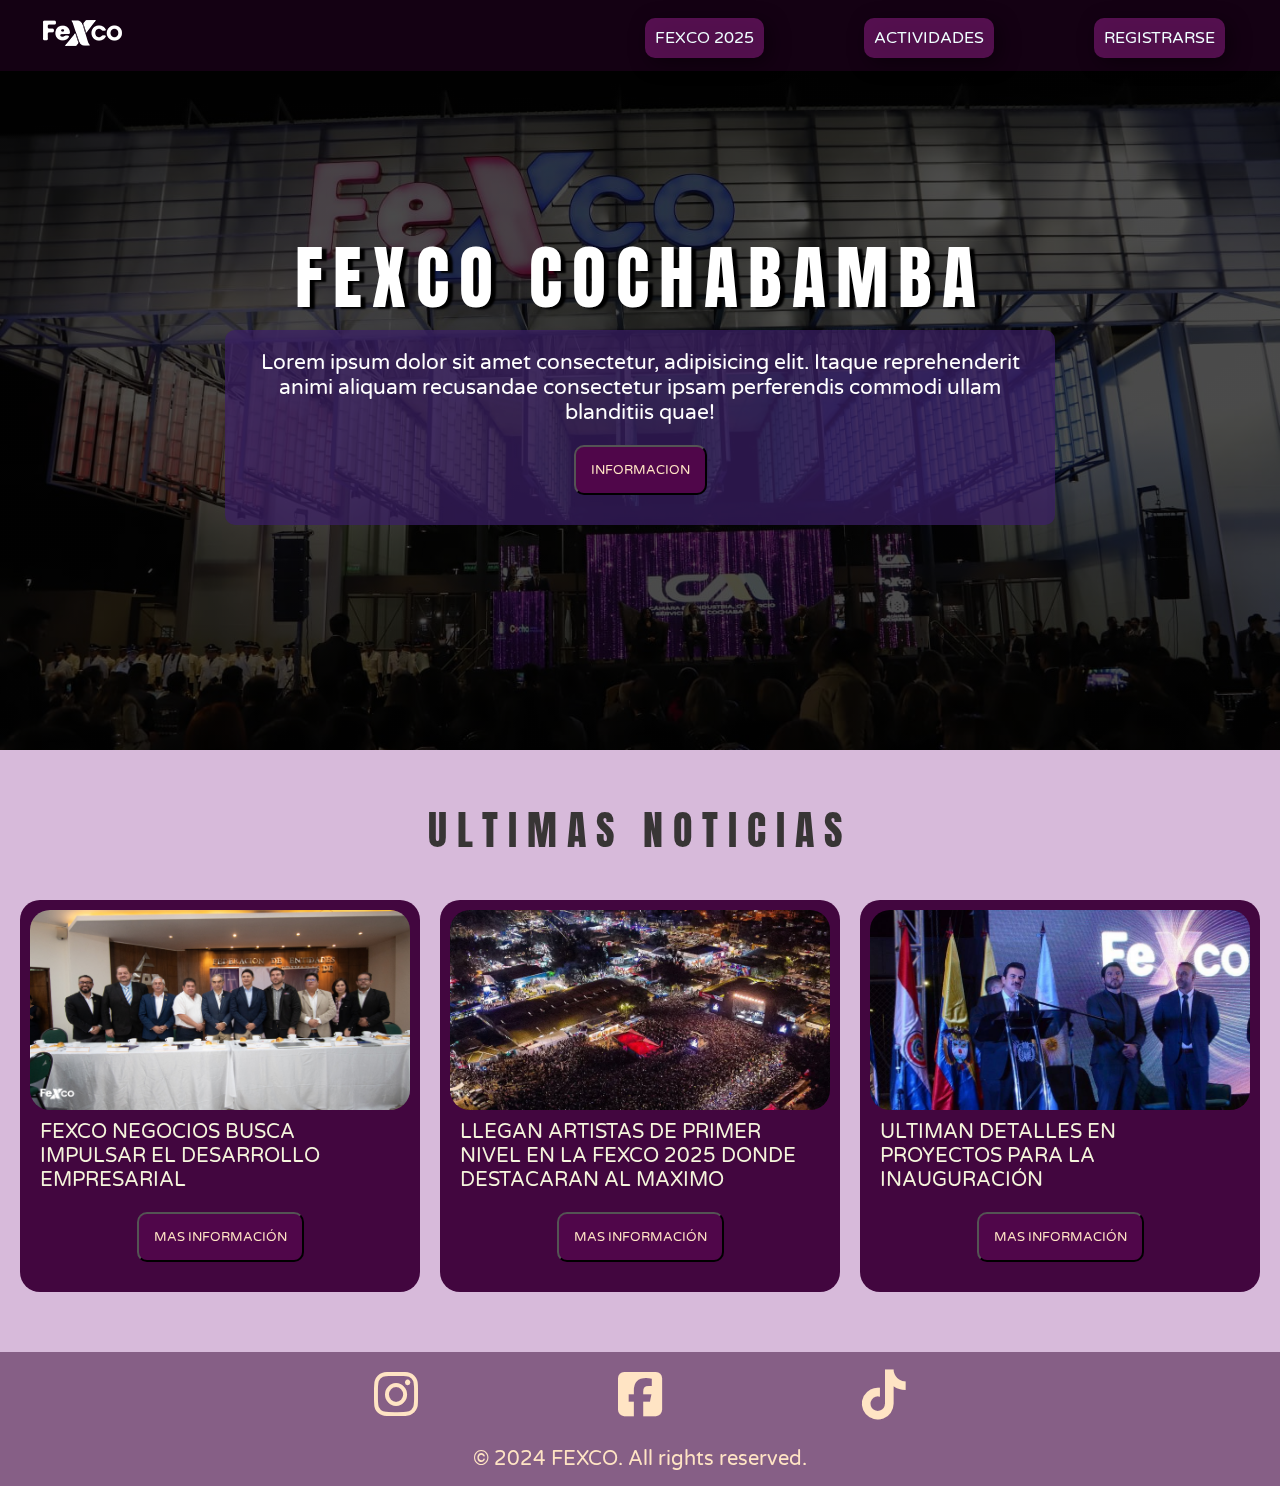
<file: index.html>
<!DOCTYPE html>
<html lang="es">
<head>
    <meta charset="UTF-8">
    <meta name="viewport" content="width=device-width, initial-scale=1.0">
    <link rel="stylesheet" href="index.css">

    <link rel="preconnect" href="https://fonts.googleapis.com">
    <link rel="preconnect" href="https://fonts.gstatic.com" crossorigin>
    <link href="https://fonts.googleapis.com/css2?family=Anton&display=swap" rel="stylesheet">
    <link rel="preconnect" href="https://fonts.googleapis.com">
    <link rel="preconnect" href="https://fonts.gstatic.com" crossorigin>
    <link href="https://fonts.googleapis.com/css2?family=Varela+Round&display=swap" rel="stylesheet">

    <link rel="stylesheet" href="https://cdnjs.cloudflare.com/ajax/libs/font-awesome/6.7.2/css/all.min.css" integrity="sha512-Evv84Mr4kqVGRNSgIGL/F/aIDqQb7xQ2vcrdIwxfjThSH8CSR7PBEakCr51Ck+w+/U6swU2Im1vVX0SVk9ABhg==" crossorigin="anonymous" referrerpolicy="no-referrer" />
    <title>FEXCO 2025 COCHABAMBA</title>
</head>
<body>
    <!--ENCABEZADO-->
    <header class="navegacion">
        <nav class="nav">
            <div class="navlogo">
                <a href="#" class="navlogo__logo"><img src="EXTRA/logo-light.png" alt="LOGO"></a>
            </div>
            <div class="navlista">
                <ol class="navlistas__ol">
                    <a href="PAGINAS HTML/Fexco2025.html"><li class="navlistas__ol--fondo">FEXCO 2025</li></a>
                    <a href="PAGINAS HTML/Actividades.html"><li class="navlistas__ol--fondo">ACTIVIDADES</li></a>
                    <a href="PAGINAS HTML/Registro.html"><li class="navlistas__ol--fondo">REGISTRARSE</li></a>
                </ol>
            </div>
        </nav>
    </header>
    <!--CONTENIDO-->
    <main class="contenido-principal">
        <!--SECCION UNO-->
        <section class="contenido">
            <h2 class="contenido__texto">FEXCO COCHABAMBA</h2>
            <div class="contenido__fondoextra">
                <p class="contenido__parrafo">Lorem ipsum dolor sit amet consectetur, adipisicing elit. Itaque reprehenderit animi aliquam recusandae consectetur ipsam perferendis commodi ullam blanditiis quae!</p>
                <button popovertarget="registro__popover">INFORMACION</button>
                <div id="registro__popover" popover class="resgistro__parrafo">
                    <p>Es una feria comercial organizada en Cochabamba, Bolivia, donde se presentan productos, servicios y se generan oportunidades de negocio. Es conocida por ser la feria internacional con mayor crecimiento en el país. FEXCO es un evento multisectorial que reúne a empresas, emprendedores y sectores productivos, ofreciendo un espacio para conectar, negociar y expandir la red empresarial. </p>
                </div>
            </div>
        </section>
        <!--SECCION DOS-->
        <section class="contenidodos">
            <h2 class="contenidodos__texto">ULTIMAS NOTICIAS</h2>
            <div class="article">
                <!--ARTICLE UNO-->
                <article  class="article__fondo ">
                   <img src="EXTRA/NOTICIATRES.jpg" class="article__fondo--position" alt="imagentres">
                   <p class="article__fondo--parrafo">FEXCO NEGOCIOS BUSCA IMPULSAR EL DESARROLLO EMPRESARIAL</p>
                   <a href="PAGINAS HTML/Noticia.html"><button class="contenido__botonuno">MAS INFORMACIÓN</button></a>
                   </article>
                   <!--ARTICLE DOS-->
                   <article class="article__fondo ">
                   <img src="EXTRA/Concierto"class="article__fondo--position" alt="imagendos">
                   <p class="article__fondo--parrafo"  class="article__fondo--position">LLEGAN ARTISTAS DE PRIMER NIVEL EN LA FEXCO 2025 DONDE DESTACARAN AL MAXIMO </p>
                   <a href="PAGINAS HTML/Noticiados.html"><button class="contenido__botonuno">MAS INFORMACIÓN</button></a>
                   </article>
                   <!--ARTICLE TRES-->
                   <article class="article__fondo">
                   <img src="EXTRA/img1.jpg" class="article__fondo--position" alt="imagenuno">
                   <p class="article__fondo--parrafo">ULTIMAN DETALLES EN PROYECTOS PARA LA INAUGURACIÓN </p>
                   <a href="PAGINAS HTML/Noticiatres.html"><button class="contenido__botonuno" >MAS INFORMACIÓN</button></a>
                   </article>
            </div>
        </section>
    </main>
    <!--PIE DE PAGINA-->
    <footer class="piedepagina">
        <div class="piedepagina__redessociales">
            <a href="https://www.instagram.com/fexco_bo"><i class="fa-brands fa-instagram"></i></a>
            <a href="https://www.facebook.com/fexcobo"><i class="fa-brands fa-square-facebook"></i></a>
            <a href="https://www.tiktok.com/@fexcobolivia?_t=ZM-8sxOgzR8k8E&_r=1"><i class="fa-brands fa-tiktok"></i></a>
        </div>
     <div class="parrafo">
        <p class="parrafo__piepagina">© 2024 FEXCO. All rights reserved.</p>
     </div>
    </footer>
</body>
</html>
</file>
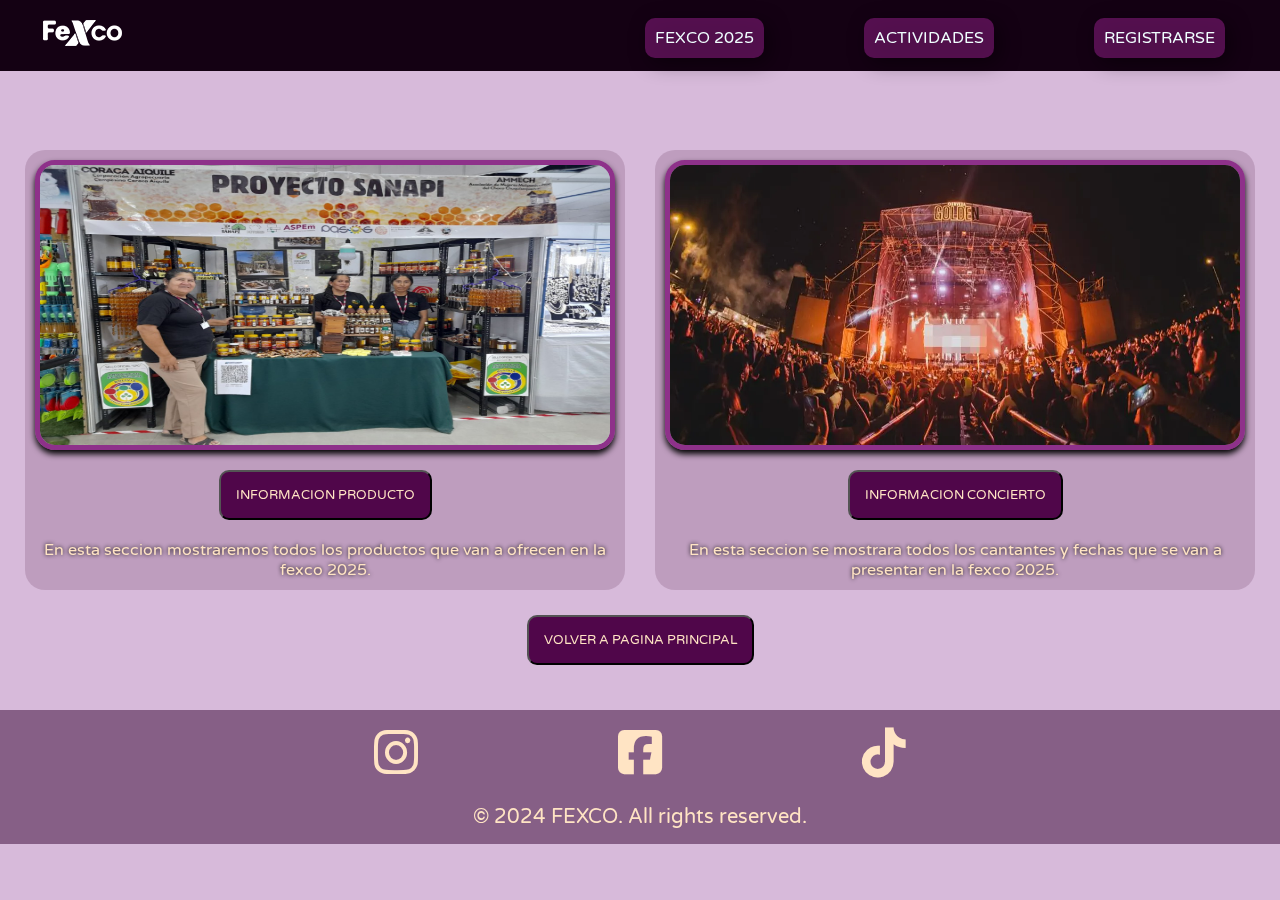
<file: PAGINAS HTML/Actividades.html>
<!DOCTYPE html>
<html lang="es">
<head>
    <meta charset="UTF-8">
    <meta name="viewport" content="width=device-width, initial-scale=1.0">
    <link rel="stylesheet" href="Actividades.css">

    <link rel="preconnect" href="https://fonts.googleapis.com">
    <link rel="preconnect" href="https://fonts.gstatic.com" crossorigin>
    <link href="https://fonts.googleapis.com/css2?family=Anton&display=swap" rel="stylesheet">
    <link rel="preconnect" href="https://fonts.googleapis.com">
    <link rel="preconnect" href="https://fonts.gstatic.com" crossorigin>
    <link href="https://fonts.googleapis.com/css2?family=Varela+Round&display=swap" rel="stylesheet">

    <link rel="stylesheet" href="https://cdnjs.cloudflare.com/ajax/libs/font-awesome/6.7.2/css/all.min.css" integrity="sha512-Evv84Mr4kqVGRNSgIGL/F/aIDqQb7xQ2vcrdIwxfjThSH8CSR7PBEakCr51Ck+w+/U6swU2Im1vVX0SVk9ABhg==" crossorigin="anonymous" referrerpolicy="no-referrer" />
    <title>ACTIVIDADES</title>
</head>
<body>
  <!--   ENCABEZADO -->
    <header class="navegacioncinco">
        <nav class="navcinco">
            <div class="navlogocinco">
                <a href="#" class="navlogocinco__logo"><img src="../EXTRA/logo-light.png" alt="LOGO"></a>
            </div>
            <div class="navlistacinco">
                <ol class="navlistacinco__ol">
                    <a href="../PAGINAS HTML/Fexco2025.html"><li class="navlistacinco__ol--fondocinco">FEXCO 2025</li></a>
                    <a href="../PAGINAS HTML/Actividades.html"><li class="navlistacinco__ol--fondocinco">ACTIVIDADES</li></a>
                    <a href="../PAGINAS HTML/Registro.html"><li class="navlistacinco__ol--fondocinco">REGISTRARSE</li></a>
                </ol>
            </div>
        </nav>
    </header>
   <!--  MAIN CONTENIDO -->
    <main class="contenido">
        <section class="position">
            <section class="productos">
                <img src="../EXTRA/PRODUCTOS"class="productos__img"width="" alt="productos">
                <a href=""><button class="producto__boton">INFORMACION PRODUCTO</button></a>
                <p class="producto__parrafo">En esta seccion mostraremos todos los productos que van a ofrecen en la fexco 2025.</p>
            </section>
            <section class="concierto">
                <img src="../EXTRA/CONCIERTODOS"class="concierto__img"  alt="concirto">
                <a href=""><button class="concierto__boton">INFORMACION CONCIERTO</button></a>
                <p class="concierto__parrafo">En esta seccion se mostrara todos los cantantes y fechas que se van a presentar en la fexco 2025.</p>
            </section>
        </section>
        <a href="../index.html"><button class="inicio-boton">VOLVER A PAGINA PRINCIPAL</button></a>
    </main>
     <!--PIE DE PAGINA-->
     <footer class="piedepaginacinco">
        <div class="piedepaginacinco__redessocialescinco">
            <a href="https://www.instagram.com/fexco_bo"><i class="fa-brands fa-instagram"></i></a>
            <a href="https://www.facebook.com/fexcobo"><i class="fa-brands fa-square-facebook"></i></a>
            <a href="https://www.tiktok.com/@fexcobolivia?_t=ZM-8sxOgzR8k8E&_r=1"><i class="fa-brands fa-tiktok"></i></a>
        </div>
     <div class="parrafocinco">
        <p class="parrafocinco__piepagina">© 2024 FEXCO. All rights reserved.</p>
     </div>
    </footer>
</body>
</html>
</file>
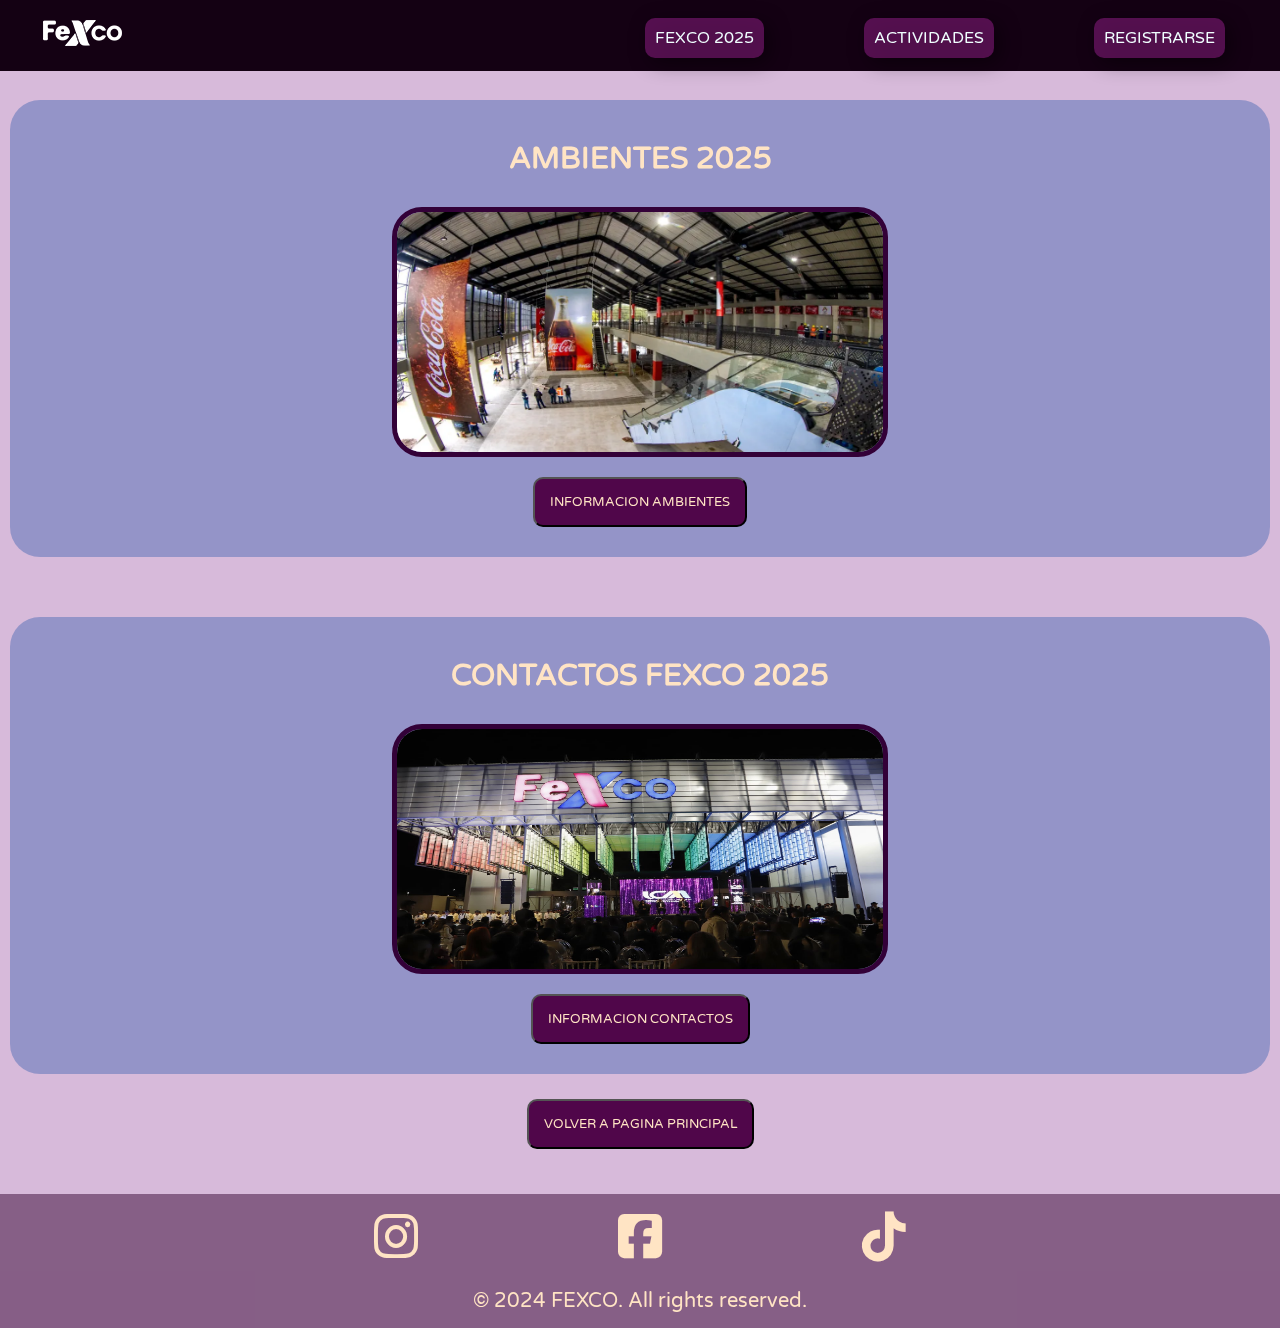
<file: PAGINAS HTML/Fexco2025.html>
<!DOCTYPE html>
<html lang="es">
<head>
    <meta charset="UTF-8">
    <meta name="viewport" content="width=device-width, initial-scale=1.0">
    <link rel="stylesheet" href="Fexco2025.css">

    <link rel="preconnect" href="https://fonts.googleapis.com">
    <link rel="preconnect" href="https://fonts.gstatic.com" crossorigin>
    <link href="https://fonts.googleapis.com/css2?family=Anton&display=swap" rel="stylesheet">
    <link rel="preconnect" href="https://fonts.googleapis.com">
    <link rel="preconnect" href="https://fonts.gstatic.com" crossorigin>
    <link href="https://fonts.googleapis.com/css2?family=Varela+Round&display=swap" rel="stylesheet">

    <link rel="stylesheet" href="https://cdnjs.cloudflare.com/ajax/libs/font-awesome/6.7.2/css/all.min.css" integrity="sha512-Evv84Mr4kqVGRNSgIGL/F/aIDqQb7xQ2vcrdIwxfjThSH8CSR7PBEakCr51Ck+w+/U6swU2Im1vVX0SVk9ABhg==" crossorigin="anonymous" referrerpolicy="no-referrer" />
    <title>NOTICIA TRES</title>
</head>
<body>
  <!--   ENCABEZADO -->
    <header class="navegacioncuatro">
        <nav class="navcuatro">
            <div class="navlogocuatro">
                <a href="#" class="navlogocuatro__logo"><img src="../EXTRA/logo-light.png" alt="LOGO"></a>
            </div>
            <div class="navlistacuatro">
                <ol class="navlistacuatro__ol">
                    <a href="../PAGINAS HTML/Fexco2025.html"><li class="navlistacuatro__ol--fondocuatro">FEXCO 2025</li></a>
                    <a href="../PAGINAS HTML/Actividades.html"><li class="navlistacuatro__ol--fondocuatro">ACTIVIDADES</li></a>
                    <a href="../PAGINAS HTML/Registro.html"><li class="navlistacuatro__ol--fondocuatro">REGISTRARSE</li></a>
                </ol>
            </div>
        </nav>
    </header>
    <!--MAIN CONTENIDO-->
    <main class="contenido">
        <section class="ambientes">
        <h2 class="ambientes__titulo">AMBIENTES 2025</h2>
        <div class="ambientes__img">
            <img src="../EXTRA/AMBIENTES" class="ambientes__img ambientes__img--modific" alt="ambientes">
        </div>
        <a href="#"><button class="ambientes__boton">INFORMACION AMBIENTES</button></a>
        </section>
        <section class="contactos">
        <h2 class="contactos__titulo">CONTACTOS FEXCO 2025</h2>
        <div class="contactos__img">
            <img src="../EXTRA/img5.jpg"class="contactos__img contactos__img--modific" alt="contactos">
        </div>
        <a href="#"><button class="contactos__boton">INFORMACION CONTACTOS</button></a>
        </section>
        <a href="../index.html"><button class="inicio-boton">VOLVER A PAGINA PRINCIPAL</button></a>
    </main>
     <!--PIE DE PAGINA-->
     <footer class="piedepaginacuatro">
        <div class="piedepaginacuatro__redessocialescuatro">
            <a href="https://www.instagram.com/fexco_bo"><i class="fa-brands fa-instagram"></i></a>
            <a href="https://www.facebook.com/fexcobo"><i class="fa-brands fa-square-facebook"></i></a>
            <a href="https://www.tiktok.com/@fexcobolivia?_t=ZM-8sxOgzR8k8E&_r=1"><i class="fa-brands fa-tiktok"></i></a>
        </div>
     <div class="parrafocuatro">
        <p class="parrafocuatro__piepagina">© 2024 FEXCO. All rights reserved.</p>
     </div>
    </footer>
</body>
</html>
</file>
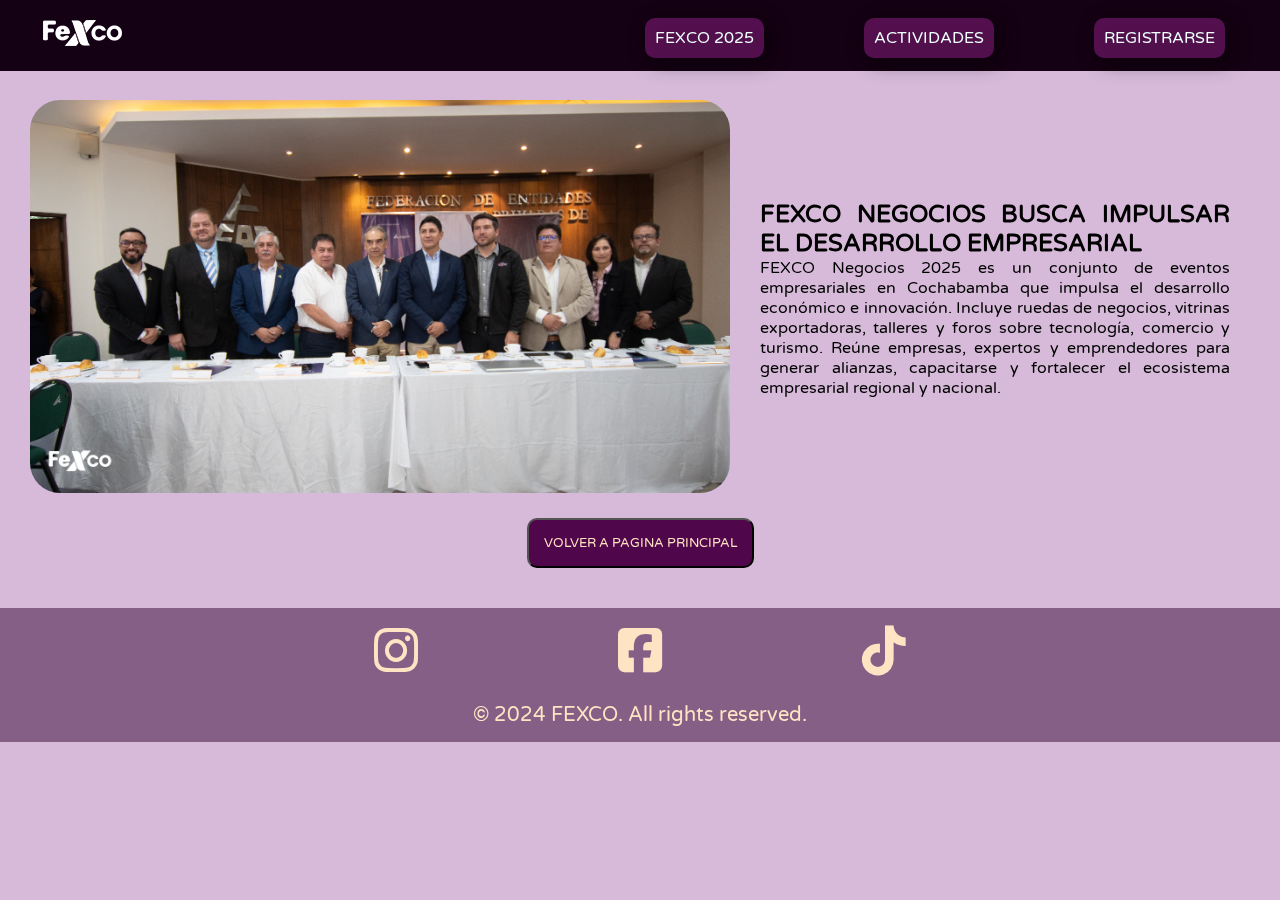
<file: PAGINAS HTML/Noticia.html>
<!DOCTYPE html>
<html lang="es">
<head>
    <meta charset="UTF-8">
    <meta name="viewport" content="width=device-width, initial-scale=1.0">
    <link rel="stylesheet" href="Noticia.css">

    <link rel="preconnect" href="https://fonts.googleapis.com">
    <link rel="preconnect" href="https://fonts.gstatic.com" crossorigin>
    <link href="https://fonts.googleapis.com/css2?family=Anton&display=swap" rel="stylesheet">
    <link rel="preconnect" href="https://fonts.googleapis.com">
    <link rel="preconnect" href="https://fonts.gstatic.com" crossorigin>
    <link href="https://fonts.googleapis.com/css2?family=Varela+Round&display=swap" rel="stylesheet">

    <link rel="stylesheet" href="https://cdnjs.cloudflare.com/ajax/libs/font-awesome/6.7.2/css/all.min.css" integrity="sha512-Evv84Mr4kqVGRNSgIGL/F/aIDqQb7xQ2vcrdIwxfjThSH8CSR7PBEakCr51Ck+w+/U6swU2Im1vVX0SVk9ABhg==" crossorigin="anonymous" referrerpolicy="no-referrer" />
    <title>NOTICIA UNO</title>
</head>
<body>
    <header class="navegacionuno">
        <nav class="navuno">
            <div class="navlogouno">
                <a href="#" class="navlogouno__logo"><img src="../EXTRA/logo-light.png" alt="LOGO"></a>
            </div>
            <div class="navlistauno">
                <ol class="navlistauno__ol">
                    <a href="../PAGINAS HTML/Fexco2025.html"><li class="navlistauno__ol--fondouno">FEXCO 2025</li></a>
                    <a href="../PAGINAS HTML/Actividades.html"><li class="navlistauno__ol--fondouno">ACTIVIDADES</li></a>
                    <a href="../PAGINAS HTML/Registro.html"><li class="navlistauno__ol--fondouno">REGISTRARSE</li></a>
                </ol>
            </div>
        </nav>
    </header>
    <main class="contenidodos">
        <section class="noticia">
            <div class="noticiauno">
            <div class="noticiauno__imagen">
               <img src="../EXTRA/NOTICIATRES.jpg" class="fondoimg noticiauno__imagen--modific" width="700" alt="NOTICIA TRES">
            </div>
            <div class="noticiauno-texto">
              <h2>FEXCO NEGOCIOS BUSCA IMPULSAR EL DESARROLLO EMPRESARIAL</h2>
              <p>FEXCO Negocios 2025 es un conjunto de eventos empresariales en Cochabamba que impulsa el desarrollo económico e innovación. Incluye ruedas de negocios, vitrinas exportadoras, talleres y foros sobre tecnología, comercio y turismo. Reúne empresas, expertos y emprendedores para generar alianzas, capacitarse y fortalecer el ecosistema empresarial regional y nacional.</p>
            </div>
            </div>
        <a href="../index.html"><button class="contenidouno__boton">VOLVER A PAGINA PRINCIPAL</button></a>
        </section>
    </main>
    <!--PIE DE PAGINA-->
    <footer class="piedepaginauno">
        <div class="piedepaginauno__redessocialesuno">
            <a href="https://www.instagram.com/fexco_bo"><i class="fa-brands fa-instagram"></i></a>
            <a href="https://www.facebook.com/fexcobo"><i class="fa-brands fa-square-facebook"></i></a>
            <a href="https://www.tiktok.com/@fexcobolivia?_t=ZM-8sxOgzR8k8E&_r=1"><i class="fa-brands fa-tiktok"></i></a>
        </div>
     <div class="parrafouno">
        <p class="parrafouno__piepagina">© 2024 FEXCO. All rights reserved.</p>
     </div>
    </footer>
</body>
</html>
</file>
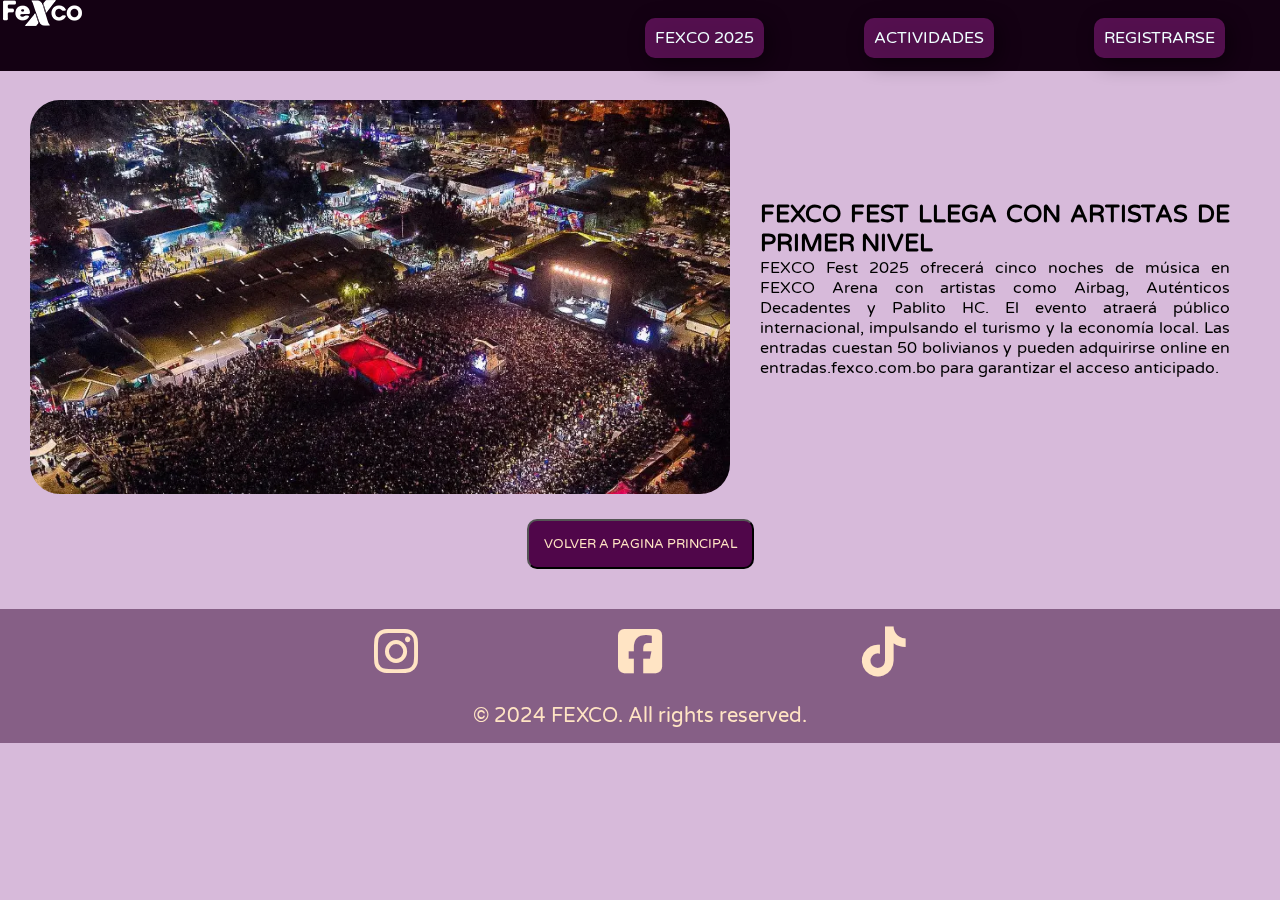
<file: PAGINAS HTML/Noticiados.html>
<!DOCTYPE html>
<html lang="es">
<head>
    <meta charset="UTF-8">
    <meta name="viewport" content="width=device-width, initial-scale=1.0">
    <link rel="stylesheet" href="Noticiados.css">

    <link rel="preconnect" href="https://fonts.googleapis.com">
    <link rel="preconnect" href="https://fonts.gstatic.com" crossorigin>
    <link href="https://fonts.googleapis.com/css2?family=Anton&display=swap" rel="stylesheet">
    <link rel="preconnect" href="https://fonts.googleapis.com">
    <link rel="preconnect" href="https://fonts.gstatic.com" crossorigin>
    <link href="https://fonts.googleapis.com/css2?family=Varela+Round&display=swap" rel="stylesheet">

    <link rel="stylesheet" href="https://cdnjs.cloudflare.com/ajax/libs/font-awesome/6.7.2/css/all.min.css" integrity="sha512-Evv84Mr4kqVGRNSgIGL/F/aIDqQb7xQ2vcrdIwxfjThSH8CSR7PBEakCr51Ck+w+/U6swU2Im1vVX0SVk9ABhg==" crossorigin="anonymous" referrerpolicy="no-referrer" />
    <title>NOTICIA DOS</title>
</head>
<body>
  <!--   ENCABEZADO -->
    <header class="navegaciondos">
        <nav class="navdos">
            <div class="navlogodos">
                <a href="#" class="navlogodos__logo"><img src="../EXTRA/logo-light.png" alt="LOGO"></a>
            </div>
            <div class="navlistados">
                <ol class="navlistados__ol">
                    <a href="../PAGINAS HTML/Fexco2025.html"><li class="navlistados__ol--fondodos">FEXCO 2025</li></a>
                    <a href="../PAGINAS HTML/Actividades.html"><li class="navlistados__ol--fondodos">ACTIVIDADES</li></a>
                    <a href="../PAGINAS HTML/Registro.html"><li class="navlistados__ol--fondodos">REGISTRARSE</li></a>
                </ol>
            </div>
        </nav>
    </header>
    <!--CONTENIDO-->
    <main class="contenidodos">
        <section class="noticia">
            <div class="noticiados">
            <div class="noticiados__imagen">
               <img src="../EXTRA/Concierto" class="fondoimgdos noticiados__imagen--modific" width="700" alt="NOTICIA DOS">
            </div>
            <div class="noticiados-texto">
              <h2>FEXCO FEST LLEGA CON ARTISTAS DE PRIMER NIVEL</h2>
              <p>FEXCO Fest 2025 ofrecerá cinco noches de música en FEXCO Arena con artistas como Airbag, Auténticos Decadentes y Pablito HC. El evento atraerá público internacional, impulsando el turismo y la economía local. Las entradas cuestan 50 bolivianos y pueden adquirirse online en entradas.fexco.com.bo para garantizar el acceso anticipado.</p>
            </div>
            </div>
        <a href="../index.html"><button class="contenido-boton">VOLVER A PAGINA PRINCIPAL</button></a>
        </section>
    </main>
    <!--PIE DE PAGINA-->
    <footer class="piedepaginados">
        <div class="piedepaginados__redessocialesdos">
            <a href="https://www.instagram.com/fexco_bo"><i class="fa-brands fa-instagram"></i></a>
            <a href="https://www.facebook.com/fexcobo"><i class="fa-brands fa-square-facebook"></i></a>
            <a href="https://www.tiktok.com/@fexcobolivia?_t=ZM-8sxOgzR8k8E&_r=1"><i class="fa-brands fa-tiktok"></i></a>
        </div>
     <div class="parrafodos">
        <p class="parrafodos__piepagina">© 2024 FEXCO. All rights reserved.</p>
     </div>
    </footer>
</body>
</html>
</file>
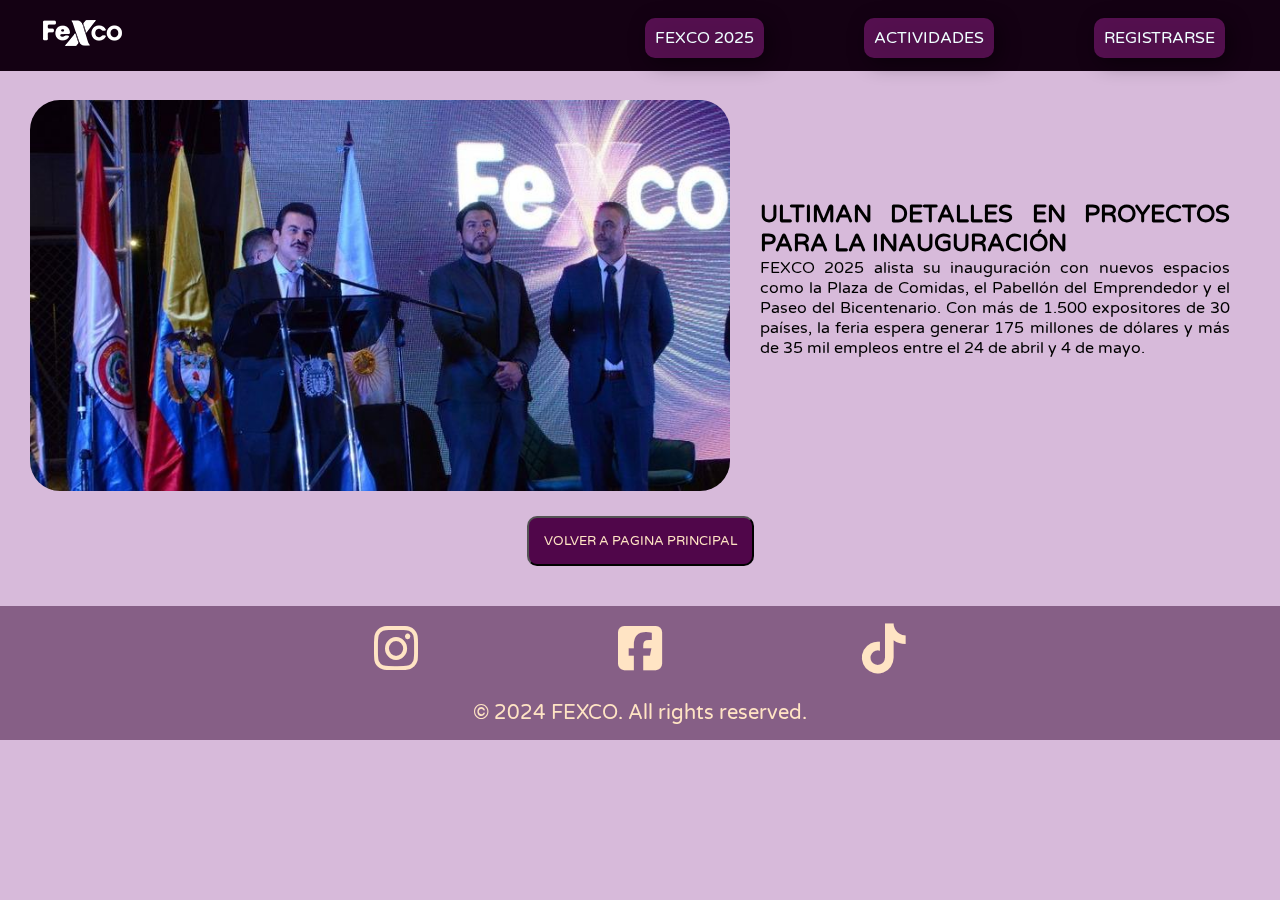
<file: PAGINAS HTML/Noticiatres.html>
<!DOCTYPE html>
<html lang="es">
<head>
    <meta charset="UTF-8">
    <meta name="viewport" content="width=device-width, initial-scale=1.0">
    <link rel="stylesheet" href="Noticiatres.css">

    <link rel="preconnect" href="https://fonts.googleapis.com">
    <link rel="preconnect" href="https://fonts.gstatic.com" crossorigin>
    <link href="https://fonts.googleapis.com/css2?family=Anton&display=swap" rel="stylesheet">
    <link rel="preconnect" href="https://fonts.googleapis.com">
    <link rel="preconnect" href="https://fonts.gstatic.com" crossorigin>
    <link href="https://fonts.googleapis.com/css2?family=Varela+Round&display=swap" rel="stylesheet">

    <link rel="stylesheet" href="https://cdnjs.cloudflare.com/ajax/libs/font-awesome/6.7.2/css/all.min.css" integrity="sha512-Evv84Mr4kqVGRNSgIGL/F/aIDqQb7xQ2vcrdIwxfjThSH8CSR7PBEakCr51Ck+w+/U6swU2Im1vVX0SVk9ABhg==" crossorigin="anonymous" referrerpolicy="no-referrer" />
    <title>NOTICIA TRES</title>
</head>
<body>
  <!--   ENCABEZADO -->
    <header class="navegaciontres">
        <nav class="navtres">
            <div class="navlogotres">
                <a href="#" class="navlogotres__logo"><img src="../EXTRA/logo-light.png" alt="LOGO"></a>
            </div>
            <div class="navlistatres">
                <ol class="navlistatres__ol">
                    <a href="../PAGINAS HTML/Fexco2025.html"><li class="navlistatres__ol--fondotres">FEXCO 2025</li></a>
                    <a href="../PAGINAS HTML/Actividades.html"><li class="navlistatres__ol--fondotres">ACTIVIDADES</li></a>
                    <a href="../PAGINAS HTML/Registro.html"><li class="navlistatres__ol--fondotres">REGISTRARSE</li></a>
                </ol>
            </div>
        </nav>
    </header>
    <!--CONTENIDO-->
    <main class="contenidotres">
        <section class="noticia">
            <div class="noticiatres">
            <div class="noticiatres__imagen">
               <img src="../EXTRA/img1.jpg" class="fondoimgtres noticiatres__imagen--modific" width="700" alt="NOTICIA DOS">
            </div>
            <div class="noticiatres-texto">
              <h2>ULTIMAN DETALLES EN PROYECTOS PARA LA INAUGURACIÓN</h2>
              <p>FEXCO 2025 alista su inauguración con nuevos espacios como la Plaza de Comidas, el Pabellón del Emprendedor y el Paseo del Bicentenario. Con más de 1.500 expositores de 30 países, la feria espera generar 175 millones de dólares y más de 35 mil empleos entre el 24 de abril y 4 de mayo.</p>
            </div>
            </div>
        <a href="../index.html"><button class="contenidotres__boton">VOLVER A PAGINA PRINCIPAL</button></a>
        </section>
    </main>
    <!--PIE DE PAGINA-->
    <footer class="piedepaginatres">
        <div class="piedepaginatres__redessocialestres">
            <a href="https://www.instagram.com/fexco_bo"><i class="fa-brands fa-instagram"></i></a>
            <a href="https://www.facebook.com/fexcobo"><i class="fa-brands fa-square-facebook"></i></a>
            <a href="https://www.tiktok.com/@fexcobolivia?_t=ZM-8sxOgzR8k8E&_r=1"><i class="fa-brands fa-tiktok"></i></a>
        </div>
     <div class="parrafotres">
        <p class="parrafotres__piepagina">© 2024 FEXCO. All rights reserved.</p>
     </div>
    </footer>
</body>
</html>
</file>
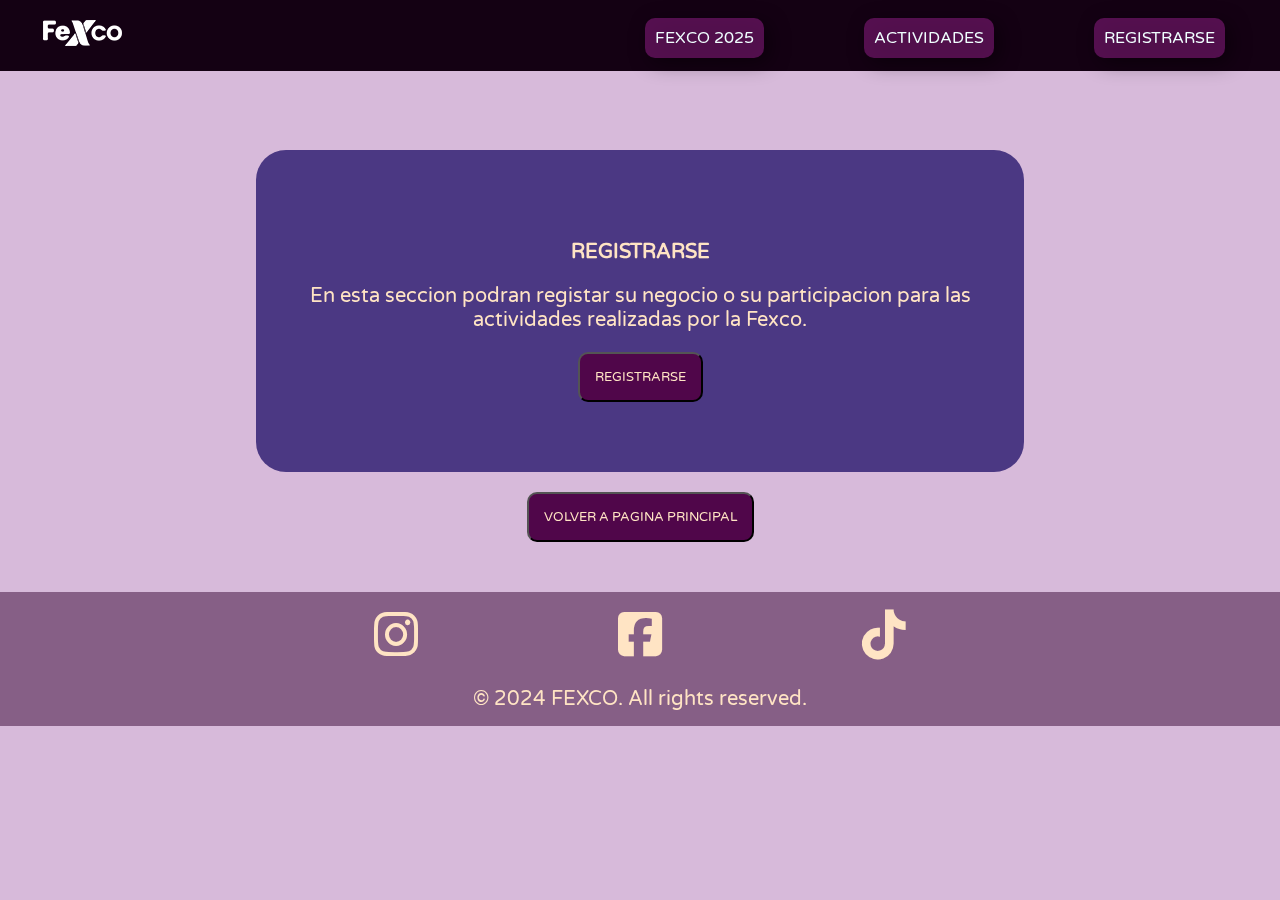
<file: PAGINAS HTML/Registro.html>
<!DOCTYPE html>
<html lang="es">
<head>
    <meta charset="UTF-8">
    <meta name="viewport" content="width=device-width, initial-scale=1.0">
    <link rel="stylesheet" href="Registro.css">

    <link rel="preconnect" href="https://fonts.googleapis.com">
    <link rel="preconnect" href="https://fonts.gstatic.com" crossorigin>
    <link href="https://fonts.googleapis.com/css2?family=Anton&display=swap" rel="stylesheet">
    <link rel="preconnect" href="https://fonts.googleapis.com">
    <link rel="preconnect" href="https://fonts.gstatic.com" crossorigin>
    <link href="https://fonts.googleapis.com/css2?family=Varela+Round&display=swap" rel="stylesheet">

    <link rel="stylesheet" href="https://cdnjs.cloudflare.com/ajax/libs/font-awesome/6.7.2/css/all.min.css" integrity="sha512-Evv84Mr4kqVGRNSgIGL/F/aIDqQb7xQ2vcrdIwxfjThSH8CSR7PBEakCr51Ck+w+/U6swU2Im1vVX0SVk9ABhg==" crossorigin="anonymous" referrerpolicy="no-referrer" />
    <title>ACTIVIDADES</title>
</head>
<body>
  <!--   ENCABEZADO -->
    <header class="navegacionseis">
        <nav class="navseis">
            <div class="navlogoseis">
                <a href="#" class="navlogoseis__logo"><img src="../EXTRA/logo-light.png" alt="LOGO"></a>
            </div>
            <div class="navlistaseis">
                <ol class="navlistaseis__ol">
                    <a href="../PAGINAS HTML/Fexco2025.html"><li class="navlistaseis__ol--fondoseis">FEXCO 2025</li></a>
                    <a href="../PAGINAS HTML/Actividades.html"><li class="navlistaseis__ol--fondoseis">ACTIVIDADES</li></a>
                    <a href="../PAGINAS HTML/Registro.html"><li class="navlistaseis__ol--fondoseis">REGISTRARSE</li></a>
                </ol>
            </div>
        </nav>
    </header>
    <main class="contenido">
        <section class="registro">
            <h3 class="registro__titulo">REGISTRARSE</h3>
            <p class="registro__parrafo">En esta seccion podran registar su negocio o su participacion para las actividades realizadas por la Fexco.</p>
            <button popovertarget="registro__popover">REGISTRARSE</button>
            <div id="registro__popover" popover="manual" class="resgistro__formulario">
                <form class="registro__popover--formulario">
                    <input type="text" placeholder="Nombre" >
                    <br><br>
                    <input type="number" placeholder="Edad" >
                    <br><br>
                    <input type="email" placeholder="Email" >
                    <br><br>
                    <label>Sube tu foto 4x4 fondo rojo</label>
                    <br><br>
                    <input type="file" placeholder="Subir foto " > 
                    <br><br>
                    <label><input type="checkbox"> Aceptar términos</label>
                    <br><br>
                    <label>DESCRIBE EL MOTIVO DEL PORQUE TE QUIERES REGISTRAR:</label> 
                    <br><br>
                    <textarea name="comentario" rows="3" cols="30" placeholder="COMENTARIO" ></textarea> 
                    <br><br>
                    <button type="submit">Enviar</button>
                </form>
            </div>
        </section>
        <a href="../index.html"><button class="inicio-boton">VOLVER A PAGINA PRINCIPAL</button></a>
    </main>
     <!--PIE DE PAGINA-->
     <footer class="piedepaginasiete">
        <div class="piedepaginasiete__redessocialessiete">
            <a href="https://www.instagram.com/fexco_bo"><i class="fa-brands fa-instagram"></i></a>
            <a href="https://www.facebook.com/fexcobo"><i class="fa-brands fa-square-facebook"></i></a>
            <a href="https://www.tiktok.com/@fexcobolivia?_t=ZM-8sxOgzR8k8E&_r=1"><i class="fa-brands fa-tiktok"></i></a>
        </div>
     <div class="parrafosiete">
        <p class="parrafosiete__piepagina">© 2024 FEXCO. All rights reserved.</p>
     </div>
     </footer>
</body>
</html>
</file>
<file: index.css>
* {
    margin: 0;
    padding: 0;
    box-sizing: border-box;
    font-family: Varela Round;
  }
  
  body{
    margin: 0;
    padding: 0;
    background-color:#d7bada;
 }
/*  NAVEGACION-ENCABEZADO */
.navegacion{
    position: fixed;
    top: 0;
    left: 0;
    width: 100%;
    background-color: rgb(20, 1, 19);
    z-index: 1000;
}
.navlistas__ol{
    list-style: none;
    display: flex;
    justify-content: flex-end;
    align-items: center;
    gap:100px;
    
}
a{
    text-decoration: none;
}
li{
    color: azure;
    text-align: center;
}
.navlistas__ol--fondo{
    background-color: rgba(151, 30, 141, 0.5);
    padding: 10px;
    border-radius: 10px;
    backdrop-filter: blur(5px);
    -webkit-backdrop-filter: blur(5px);
    filter: drop-shadow(5px 5px 10px rgba(0, 0, 0, 0.9));
    position: relative;
    top: -13px;
    left: -55px;
}
.navlistas__ol--fondo:hover{
    background-color:rgba(159, 168, 162, 0.7);
    transition: transform 0.3s;
    transform: scale(1.2);
}
.navlogo__logo img{
    position: relative;
    top: 20px;
    left: 40px;
}
/* MAIN CONTENIDO */
.contenido{
    background-image:linear-gradient(
        rgba(0,0,0,0.7),
        rgba(0,0,0,0.7)), 
        url(EXTRA/img5.jpg);
    padding: 225px;
    background-repeat: no-repeat;
    background-size: cover;
}
.contenido__texto{
    color: rgb(255, 255, 255);
    text-shadow: 5px 2px 2px black;
    font-size: 70px;
    text-align: center;
    font-family: Anton;
    letter-spacing: 10px;
    font-weight: 100;
}
.contenido__fondoextra{
    background-color: rgba(60, 32, 104, 0.7);
    border-radius: 10px;
    padding: 10px;
}
.contenido__fondoextra:hover{
    background-color: rgba(14, 1, 34, 0.7);
    transition: transform 0.3s;
}
.contenido__parrafo{
    color: rgb(255, 255, 255);
    text-align: center;
    font-size: 21px;
    margin: 10px 20px;
}
button[popovertarget] {
    background-color: rgb(80, 6, 74);
    color: bisque;
    padding: 15px;
    border-radius: 10px;
    display: block;
    margin: 20px auto;
}
button[popovertarget]:hover{
    background-color:rgba(159, 168, 162, 0.7);
    transition: transform 0.3s;
    transform: scale(1.2);
}
.resgistro__parrafo{
    background-color:rgba(134, 140, 228, 0.7);
    padding: 5px;
    border-radius: 30px;
    margin: 0 auto;
    position: relative;
    top: 100px;
    backdrop-filter: blur(5px);
    -webkit-backdrop-filter: blur(5px);
}
.contenidodos{
    background-color: #d7bada;
    margin-bottom: 0;
    padding: 20px;
}
/* SEGUNDA PARTE DE MAIN */
.contenidodos__texto{
    text-align: center;
    color: rgb(56, 53, 53);
    font-size: 40px;
    font-family: Anton;
    letter-spacing: 10px;
    font-weight: 100;
    margin-top: 30px;    
}
.article{
    display: flex;
    gap: 20px;
    justify-content: center;
}
.article__fondo{
    width: 400px;
    margin-top: 40px;
    background-color: #42063f;
    padding: 10px;
    border-radius: 20px;
}
.article__fondo:hover{
    background-color:rgb(5, 5, 75);
    transition: transform 0.3s;
}
.article__fondo--position{
    display: block;
    height: 200px;
    width: 100%;
    border-radius: 20px;
}
.article__fondo--parrafo{
    color: beige;
    margin: 10px;
    font-size: 20px;
}
.piedepagina{
    background-color: rgba(54, 3, 50, 0.5);
    padding: 15px;
    margin-top: 40px;
}
.piedepagina__redessociales{
    display: flex;
        flex-direction: center;
        justify-content: center;
        align-items: center;
        gap:200px;
        font-size: 50px;
}
.contenido__botonuno{
    background-color: rgb(80, 6, 74);
    color: bisque;
    padding: 15px;
    border-radius: 10px;
    display: block;
    margin: 20px auto;

}
.contenido__botonuno:hover{
    background-color:rgba(159, 168, 162, 0.7);
    transition: transform 0.3s;
    transform: scale(1.2);
}
i{
    color: bisque;
}
i:hover{
    transform: translateY(-20px);
    transform: scale(1.2);
}
.parrafo__piepagina{
    color: bisque;
    text-align: center;
    font-size: 20px;
    margin-top: 20px;
}
</file>
<file: PAGINAS HTML/Actividades.css>
* {
    margin: 0;
    padding: 0;
    box-sizing: border-box;
    font-family: Varela Round;
  }
  
  body{
    margin: 0;
    padding: 0;
    background-color:#d7bada;
 }
/*  NAVEGACION-ENCABEZADO */
.navegacioncinco{
    position: fixed;
    top: 0;
    left: 0;
    width: 100%;
    background-color: rgb(20, 1, 19);
    z-index: 1000;
}
.navlistacinco__ol{
    list-style: none;
    display: flex;
    justify-content: flex-end;
    align-items: center;
    gap:100px;
    
}
a{
    text-decoration: none;
}
li{
    color: azure;
    text-align: center;
}
.navlistacinco__ol--fondocinco{
    background-color: rgba(151, 30, 141, 0.5);
    padding: 10px;
    border-radius: 10px;
    backdrop-filter: blur(5px);
    -webkit-backdrop-filter: blur(5px);
    filter: drop-shadow(5px 5px 10px rgba(0, 0, 0, 0.9));
    position: relative;
    top: -13px;
    left: -55px;
}
.navlistacinco__ol--fondocinco:hover{
    background-color:rgba(159, 168, 162, 0.7);
    transition: transform 0.3s;
    transform: scale(1.2);
}
.navlogocinco__logo img{
    position: relative;
    top: 20px;
    left: 40px;
}
/* MAIN CONTENIDO */
.position{
    display: flex;
    gap: 30px;
    justify-content: center;
    align-items: center;
    position: relative;
    top: 150px;
}
.productos{
    width: 600px;
    background-color: rgba(180, 145, 178, 0.7);
    padding: 10px;
    border-radius: 20px;
}
.productos:hover{
    background-color: rgba(138, 119, 224, 0.7);
}
.productos__img {
    display: block;
    height: 290px;
    width: 100%;
    border-radius: 20px;
    border: 5px solid rgba(121, 3, 115, 0.7);
    box-shadow: 0px 4px 6px 0 rgb(0, 0, 0);
}
.concierto{
    width: 600px;
    background-color: rgba(180, 145, 178, 0.7);
    padding: 10px;
    border-radius: 20px;
}
.concierto:hover{
    background-color: rgba(138, 119, 224, 0.7);
}
.concierto__img{
    display: block;
    height: 290px;
    width: 100%;
    border-radius: 20px;
    border: 5px solid rgba(121, 3, 115, 0.7);
    box-shadow: 0px 4px 6px 0 rgb(0, 0, 0);
}
.producto__boton{
    background-color: rgb(80, 6, 74);
    color: bisque;
    padding: 15px;
    border-radius: 10px;
    display: block;
    margin: 20px auto;  
}
.producto__boton:hover{
    background-color:rgba(159, 168, 162, 0.7);
    transition: transform 0.3s;
    transform: scale(1.2);
}
.concierto__boton{
    background-color: rgb(80, 6, 74);
    color: bisque;
    padding: 15px;
    border-radius: 10px;
    display: block;
    margin: 20px auto;  
}
.concierto__boton:hover{
    background-color:rgba(159, 168, 162, 0.7);
    transition: transform 0.3s;
    transform: scale(1.2);
}
.inicio-boton{
    background-color: rgb(80, 6, 74);
    color: bisque;
    padding: 15px;
    border-radius: 10px;
    display: block;
    margin: 20px auto;
    position: relative;
    top: 155px;
}
.inicio-boton:hover{
    background-color:rgba(159, 168, 162, 0.7);
    transition: transform 0.3s;
    transform: scale(1.2);
}
.producto__parrafo{
    color: bisque;
    text-shadow: 0px 0px 4px black;
    text-align: center;
    font-size: 16px;
}
.concierto__parrafo{
    color: bisque;
    text-shadow: 0px 0px 4px black;
    text-align: center;
    font-size: 16px;
}
/* PIE DE PAGINA */
.piedepaginacinco{
    background-color: rgba(54, 3, 50, 0.5);
    padding: 15px;
    margin-top: 200px;
}
.piedepaginacinco__redessocialescinco{
    display: flex;
        flex-direction: center;
        justify-content: center;
        align-items: center;
        gap:200px;
        font-size: 50px;
}
i{
    color: bisque;
}
i:hover{
    transform: translateY(-20px);
    transform: scale(1.2);
}
.parrafocinco__piepagina{
    color: bisque;
    text-align: center;
    font-size: 20px;
    margin-top: 20px;
}
</file>
<file: PAGINAS HTML/Fexco2025.css>
* {
    margin: 0;
    padding: 0;
    box-sizing: border-box;
    font-family: Varela Round;
  }
  
  body{
    margin: 0;
    padding: 0;
    background-color:#d7bada;
 }
/*  NAVEGACION-ENCABEZADO */
.navegacioncuatro{
    position: fixed;
    top: 0;
    left: 0;
    width: 100%;
    background-color: rgb(20, 1, 19);
    z-index: 1000;
}
.navlistacuatro__ol{
    list-style: none;
    display: flex;
    justify-content: flex-end;
    align-items: center;
    gap:100px;
    
}
a{
    text-decoration: none;
}
li{
    color: azure;
    text-align: center;
}
.navlistacuatro__ol--fondocuatro{
    background-color: rgba(151, 30, 141, 0.5);
    padding: 10px;
    border-radius: 10px;
    backdrop-filter: blur(5px);
    -webkit-backdrop-filter: blur(5px);
    filter: drop-shadow(5px 5px 10px rgba(0, 0, 0, 0.9));
    position: relative;
    top: -13px;
    left: -55px;
}
.navlistacuatro__ol--fondocuatro:hover{
    background-color:rgba(159, 168, 162, 0.7);
    transition: transform 0.3s;
    transform: scale(1.2);
}
.navlogocuatro__logo img{
    position: relative;
    top: 20px;
    left: 40px;
}
/* CONTENIDO */
.ambientes{
    background-color: rgba(119, 132, 192, 0.7);
    border-radius: 30px;
    padding: 10px;
    margin: 0px 10px 10px 10px;
    position: relative;
    top: 100px;
    width: 100%px;
}
.ambientes__titulo{
    color: bisque;
    font-size: 30px;
    text-align: center;
    margin: 30px;
}
.ambientes__img{
    display: flex;
    align-items: center;
    justify-content: center;
}
.ambientes__img--modific{
    width: 40%;
    height: 250px;
    border-radius: 30px;
    border: 5px solid #330138;
}
.ambientes__img--modific:hover{
    transition: transform 0.3s;
    transform: scale(1.2);
    border: 5px solid rgba(131, 29, 134, 0.7);
}
.ambientes__boton{
    background-color: rgb(80, 6, 74);
    color: bisque;
    padding: 15px;
    border-radius: 10px;
    display: block;
    margin: 20px auto;  
}
.ambientes__boton:hover{
    background-color:rgba(159, 168, 162, 0.7);
    transition: transform 0.3s;
    transform: scale(1.2);
}
.contactos{
    background-color: rgba(119, 132, 192, 0.7);
    border-radius: 30px;
    padding: 10px;
    margin: 0px 10px 10px 10px;
    position: relative;
    top: 150px;
    width: 100%px;
}
.contactos__titulo{
    color: bisque;
    font-size: 30px;
    text-align: center;
    margin: 30px;
}
.contactos__img{
    display: flex;
    align-items: center;
    justify-content: center;
}
.contactos__img--modific{
    width: 40%;
    height: 250px;
    border-radius: 30px;
    border: 5px solid #330138;
}
.contactos__img--modific:hover{
    transition: transform 0.3s;
    transform: scale(1.2);
    border: 5px solid rgba(131, 29, 134, 0.7);
}
.contactos__boton{
    background-color: rgb(80, 6, 74);
    color: bisque;
    padding: 15px;
    border-radius: 10px;
    display: block;
    margin: 20px auto;  
}
.contactos__boton:hover{
    background-color:rgba(159, 168, 162, 0.7);
    transition: transform 0.3s;
    transform: scale(1.2);
}
.inicio-boton{
    background-color: rgb(80, 6, 74);
    color: bisque;
    padding: 15px;
    border-radius: 10px;
    display: block;
    margin: 20px auto;
    position: relative;
    top: 155px;
}
.inicio-boton:hover{
    background-color:rgba(159, 168, 162, 0.7);
    transition: transform 0.3s;
    transform: scale(1.2);
}
/* PIE DE PAGINA */
.piedepaginacuatro{
    background-color: rgba(54, 3, 50, 0.5);
    padding: 15px;
    margin-top: 200px;
}
.piedepaginacuatro__redessocialescuatro{
    display: flex;
        flex-direction: center;
        justify-content: center;
        align-items: center;
        gap:200px;
        font-size: 50px;
}
i{
    color: bisque;
}
i:hover{
    transform: translateY(-20px);
    transform: scale(1.2);
}
.parrafocuatro__piepagina{
    color: bisque;
    text-align: center;
    font-size: 20px;
    margin-top: 20px;
}
</file>
<file: PAGINAS HTML/Noticia.css>
* {
    margin: 0;
    padding: 0;
    box-sizing: border-box;
    font-family: Varela Round;
  }
  
  body{
    margin: 0;
    padding: 0;
    background-color:#d7bada;
 }
/*  NAVEGACION-ENCABEZADO */
.navegacionuno{
    position: fixed;
    top: 0;
    left: 0;
    width: 100%;
    background-color: rgb(20, 1, 19);
    z-index: 1000;
}
.navlistauno__ol{
    list-style: none;
    display: flex;
    justify-content: flex-end;
    align-items: center;
    gap:100px;
    
}
a{
    text-decoration: none;
}
li{
    color: azure;
    text-align: center;
}
.navlistauno__ol--fondouno{
    background-color: rgba(151, 30, 141, 0.5);
    padding: 10px;
    border-radius: 10px;
    backdrop-filter: blur(5px);
    -webkit-backdrop-filter: blur(5px);
    filter: drop-shadow(5px 5px 10px rgba(0, 0, 0, 0.9));
    position: relative;
    top: -13px;
    left: -55px;
}
.navlistauno__ol--fondouno:hover{
    background-color:rgba(159, 168, 162, 0.7);
    transition: transform 0.3s;
    transform: scale(1.2);
}
.noticia{
    margin-top: 100px;
}
.noticiauno{
   display: flex;
   align-items: flex-start;
   position: relative;
}
.navlogouno__logo img{
    position: relative;
    top: 20px;
    left: 40px;
}
.noticiauno__imagen{
  margin-left: 30px;
}.noticiauno__imagen--modific{
    border-radius: 30px;
}
.noticiauno-texto{
    margin-left: 30px;
    margin-right: 50px;
    flex: 1;
    max-height: 500px;
    position: relative;
    top: 100px;
    margin-bottom: 30px;
    text-align: justify;
}
.contenidouno__boton{
    background-color: rgb(80, 6, 74);
    color: bisque;
    padding: 15px;
    border-radius: 10px;
    display: block;
    margin: 20px auto;
}
.contenidouno__boton:hover{
    background-color:rgba(159, 168, 162, 0.7);
    transition: transform 0.3s;
    transform: scale(1.2);
}
.piedepaginauno{
    background-color: rgba(54, 3, 50, 0.5);
    padding: 15px;
    margin-top: 40px;
}
.piedepaginauno__redessocialesuno{
    display: flex;
        flex-direction: center;
        justify-content: center;
        align-items: center;
        gap:200px;
        font-size: 50px;
}
i{
    color: bisque;
}
i:hover{
    transform: translateY(-20px);
    transform: scale(1.2);
}
.parrafouno__piepagina{
    color: bisque;
    text-align: center;
    font-size: 20px;
    margin-top: 20px;
}
</file>
<file: PAGINAS HTML/Noticiados.css>
* {
    margin: 0;
    padding: 0;
    box-sizing: border-box;
    font-family: Varela Round;
  }
  
  body{
    margin: 0;
    padding: 0;
    background-color:#d7bada;
 }
/*  NAVEGACION-ENCABEZADO */
.navegaciondos{
    position: fixed;
    top: 0;
    left: 0;
    width: 100%;
    background-color: rgb(20, 1, 19);
    z-index: 1000;
}
.navlistados__ol{
    list-style: none;
    display: flex;
    justify-content: flex-end;
    align-items: center;
    gap:100px;
    
}
a{
    text-decoration: none;
}
li{
    color: azure;
    text-align: center;
}
.navlistados__ol--fondodos{
    background-color: rgba(151, 30, 141, 0.5);
    padding: 10px;
    border-radius: 10px;
    backdrop-filter: blur(5px);
    -webkit-backdrop-filter: blur(5px);
    filter: drop-shadow(5px 5px 10px rgba(0, 0, 0, 0.9));
    position: relative;
    top: -13px;
    left: -55px;
}
.navlistados__ol--fondodos:hover{
    background-color:rgba(159, 168, 162, 0.7);
    transition: transform 0.3s;
    transform: scale(1.2);
}
.noticia{
    margin-top: 100px;
}
.noticiados{
   display: flex;
   align-items: flex-start;
   position: relative;
}
.navlogodos__imagen img{
    position: relative;
    top: 20px;
    left: 40px;
}
.noticiados__imagen{
  margin-left: 30px;
}.noticiados__imagen--modific{
    border-radius: 30px;
}
.noticiados-texto{
    margin-left: 30px;
    margin-right: 50px;
    flex: 1;
    max-height: 500px;
    position: relative;
    top: 100px;
    margin-bottom: 30px;
    text-align: justify;
}
.contenido-boton{
    background-color: rgb(80, 6, 74);
    color: bisque;
    padding: 15px;
    border-radius: 10px;
    display: block;
    margin: 20px auto;
}
.contenido-boton:hover{
    background-color:rgba(159, 168, 162, 0.7);
    transition: transform 0.3s;
    transform: scale(1.2);
}
.piedepaginados{
    background-color: rgba(54, 3, 50, 0.5);
    padding: 15px;
    margin-top: 40px;
}
.piedepaginados__redessocialesdos{
    display: flex;
        flex-direction: center;
        justify-content: center;
        align-items: center;
        gap:200px;
        font-size: 50px;
}
i{
    color: bisque;
}
i:hover{
    transform: translateY(-20px);
    transform: scale(1.2);
}
.parrafodos__piepagina{
    color: bisque;
    text-align: center;
    font-size: 20px;
    margin-top: 20px;
}
</file>
<file: PAGINAS HTML/Noticiatres.css>
* {
    margin: 0;
    padding: 0;
    box-sizing: border-box;
    font-family: Varela Round;
  }
  
  body{
    margin: 0;
    padding: 0;
    background-color:#d7bada;
 }
/*  NAVEGACION-ENCABEZADO */
.navegaciontres{
    position: fixed;
    top: 0;
    left: 0;
    width: 100%;
    background-color: rgb(20, 1, 19);
    z-index: 1000;
}
.navlistatres__ol{
    list-style: none;
    display: flex;
    justify-content: flex-end;
    align-items: center;
    gap:100px;
    
}
a{
    text-decoration: none;
}
li{
    color: azure;
    text-align: center;
}
.navlistatres__ol--fondotres{
    background-color: rgba(151, 30, 141, 0.5);
    padding: 10px;
    border-radius: 10px;
    backdrop-filter: blur(5px);
    -webkit-backdrop-filter: blur(5px);
    filter: drop-shadow(5px 5px 10px rgba(0, 0, 0, 0.9));
    position: relative;
    top: -13px;
    left: -55px;
}
.navlistatres__ol--fondotres:hover{
    background-color:rgba(159, 168, 162, 0.7);
    transition: transform 0.3s;
    transform: scale(1.2);
}
.navlogotres__logo img{
    position: relative;
    top: 20px;
    left: 40px;
}
/* MAIN CONTENIDO */
.noticia{
    margin-top: 100px;
}
.noticiatres{
   display: flex;
   align-items: flex-start;
   position: relative;
}
.noticiatres__imagen{
  margin-left: 30px;
}.noticiatres__imagen--modific{
    border-radius: 30px;
}
.noticiatres-texto{
    margin-left: 30px;
    margin-right: 50px;
    flex: 1;
    max-height: 500px;
    position: relative;
    top: 100px;
    margin-bottom: 30px;
    text-align: justify;
}
.contenidotres__boton{
    background-color: rgb(80, 6, 74);
    color: bisque;
    padding: 15px;
    border-radius: 10px;
    display: block;
    margin: 20px auto;
}
.contenidotres__boton:hover{
    background-color:rgba(159, 168, 162, 0.7);
    transition: transform 0.3s;
    transform: scale(1.2);
}
/* PIE DE PAGINA */
.piedepaginatres{
    background-color: rgba(54, 3, 50, 0.5);
    padding: 15px;
    margin-top: 40px;
}
.piedepaginatres__redessocialestres{
    display: flex;
        flex-direction: center;
        justify-content: center;
        align-items: center;
        gap:200px;
        font-size: 50px;
}
i{
    color: bisque;
}
i:hover{
    transform: translateY(-20px);
    transform: scale(1.2);
}
.parrafotres__piepagina{
    color: bisque;
    text-align: center;
    font-size: 20px;
    margin-top: 20px;
}
</file>
<file: PAGINAS HTML/Registro.css>
* {
    margin: 0;
    padding: 0;
    box-sizing: border-box;
    font-family: Varela Round;
  }
  
  body{
    margin: 0;
    padding: 0;
    background-color:#d7bada;
 }
/*  NAVEGACION-ENCABEZADO */
.navegacionseis{
    position: fixed;
    top: 0;
    left: 0;
    width: 100%;
    background-color: rgb(20, 1, 19);
    z-index: 1000;
}
.navlistaseis__ol{
    list-style: none;
    display: flex;
    justify-content: flex-end;
    align-items: center;
    gap:100px;
    
}
a{
    text-decoration: none;
}
li{
    color: azure;
    text-align: center;
}
.navlistaseis__ol--fondoseis{
    background-color: rgba(151, 30, 141, 0.5);
    padding: 10px;
    border-radius: 10px;
    backdrop-filter: blur(5px);
    -webkit-backdrop-filter: blur(5px);
    filter: drop-shadow(5px 5px 10px rgba(0, 0, 0, 0.9));
    position: relative;
    top: -13px;
    left: -55px;
}
.navlistaseis__ol--fondoseis:hover{
    background-color:rgba(159, 168, 162, 0.7);
    transition: transform 0.3s;
    transform: scale(1.2);
}
.navlogoseis__logo img{
    position: relative;
    top: 20px;
    left: 40px;
   }
/*    MAIN CONTENIDO */
.registro{
    background-color:rgba(15, 1, 94, 0.7);
    padding: 50px;
    border-radius: 30px;
    width: 60%;
    margin: 0 auto;
    position: relative;
    top: 150px;
}
.registro__titulo{
    color: bisque;
    font-size: 20px;
    text-align: center;
    margin-top: 40px;
}
.registro__parrafo{
    color: bisque;
    font-size: 20px;
    text-align: center;
    margin-top: 20px;
}
button[popovertarget] {
    background-color: rgb(80, 6, 74);
    color: bisque;
    padding: 15px;
    border-radius: 10px;
    display: block;
    margin: 20px auto;
}
button[popovertarget]:hover{
    background-color:rgba(159, 168, 162, 0.7);
    transition: transform 0.3s;
    transform: scale(1.2);
}
.resgistro__formulario{
    background-color:rgba(134, 140, 228, 0.7);
    padding: 5px;
    border-radius: 30px;
    margin: 0 auto;
    position: relative;
    top: 100px;
    backdrop-filter: blur(5px);
    -webkit-backdrop-filter: blur(5px);
}
.registro__popover--formulario input[type="text"], .registro__popover--formulario input[type="number"], .registro__popover--formulario input[type="email"], .registro__popover--formulario input[type="file"]{
    color: rgb(77, 76, 76);
    width: 90%;
    padding: 10px;
    margin: 5px 5px 10px 10px;
    border-radius: 5px;
    border: 1px solid #5c5b5b;
    background-color: rgba(231, 240, 234, 0.7);
}
label{
    color: rgb(32, 32, 31);
    font-size: 15px;
    text-align: center;
}
textarea{
    color: rgb(77, 76, 76);
    width: 90%;
    padding: 10px;
    margin: 5px 5px 10px 10px;
    border-radius: 5px;
    border: 1px solid #5c5b5b;
    background-color: rgba(231, 240, 234, 0.7);
}
.registro__popover--formulario button[type="submit"]{
    background-color: rgb(80, 6, 74);
    color: bisque;
    padding: 5px;
    border-radius: 10px;
    display: block;
    margin: 10px auto;
}
.registro__popover--formulario button[type="submit"]:hover{
    background-color:rgba(159, 168, 162, 0.7);
    transition: transform 0.3s;
    transform: scale(1.2);
}
.inicio-boton{
    background-color: rgb(80, 6, 74);
    color: bisque;
    padding: 15px;
    border-radius: 10px;
    display: block;
    margin: 20px auto;
    position: relative;
    top: 150px;
}
.inicio-boton:hover{
    background-color:rgba(159, 168, 162, 0.7);
    transition: transform 0.3s;
    transform: scale(1.2);
}
/* PIE DE PAGINA */
.piedepaginasiete{
    background-color: rgba(54, 3, 50, 0.5);
    padding: 15px;
    margin-top: 200px;
}
.piedepaginasiete__redessocialessiete{
    display: flex;
        flex-direction: center;
        justify-content: center;
        align-items: center;
        gap:200px;
        font-size: 50px;
}
i{
    color: bisque;
}
i:hover{
    transform: translateY(-20px);
    transform: scale(1.2);
}
.parrafosiete__piepagina{
    color: bisque;
    text-align: center;
    font-size: 20px;
    margin-top: 20px;
   }
</file>
